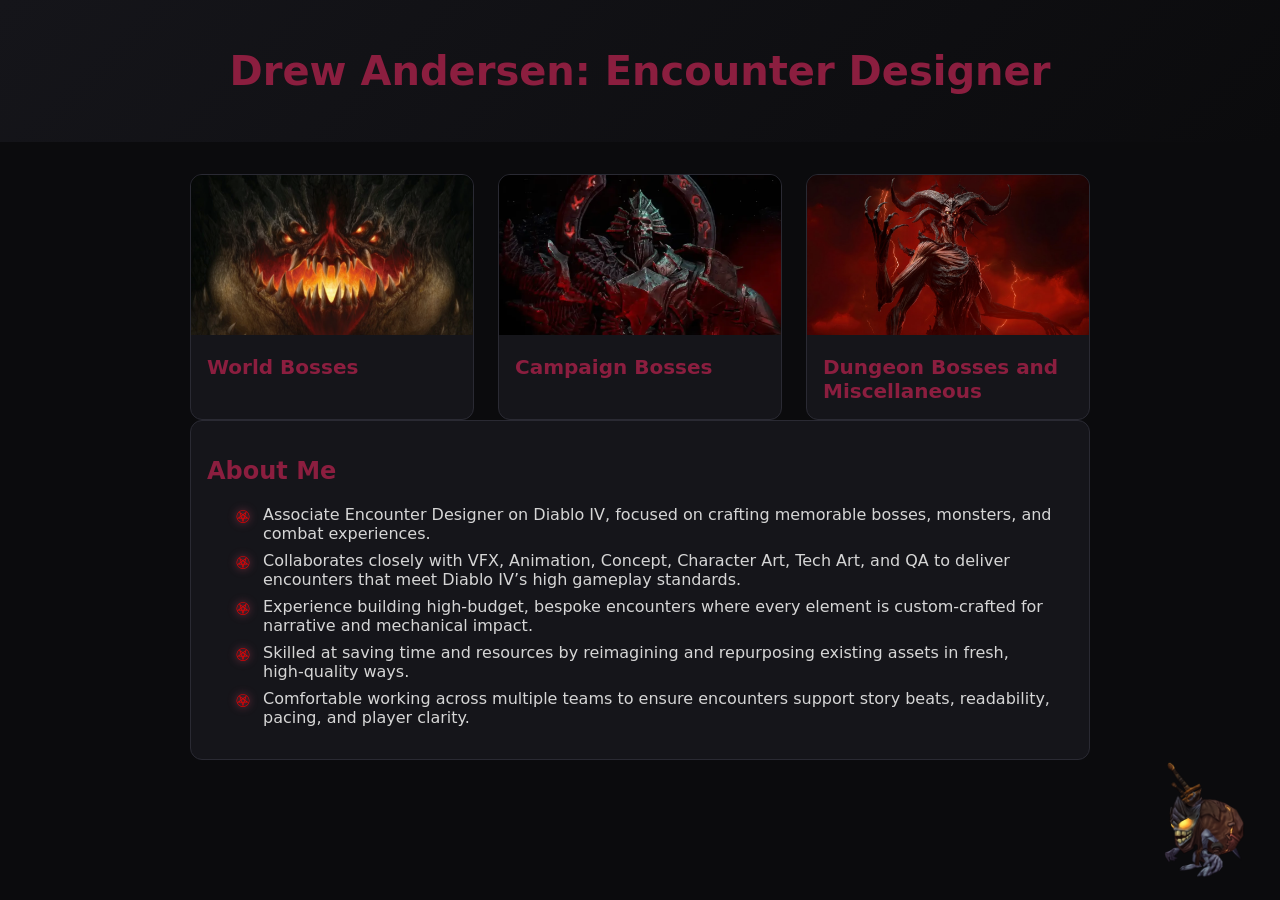
<file: index.html>
<!DOCTYPE html>
<html lang="en">
<head>
  <meta charset="UTF-8">
  <meta name="viewport" content="width=device-width, initial-scale=1.0">
  <title>Encounter Design Portfolio</title>
  <link rel="stylesheet" href="style.css?v=3">
</head>

<body>

  <header>
    <h1>Drew Andersen: Encounter Designer</h1>
   
  </header>

  <div class="container">
    <div class="grid">

      <a class="card" href="world-bosses.html">
        <img src="images/azmohead.jpg" alt="World Bosses">
        <h2>World Bosses</h2>
      </a>

      <a class="card" href="campaign-bosses.html">
        <img src="images/malphas.jpg" alt="Campaign Bosses">
        <h2>Campaign Bosses</h2>
      </a>

      <a class="card" href="dungeon-bosses.html">
        <img src="images/mephisto.jpg" alt="Dungeon Bosses">
        <h2>Dungeon Bosses and Miscellaneous</h2>
      </a>

    </div>

    <!-- 🩸 ABOUT ME SECTION -->
    <section class="monster">
      <h2>About Me</h2>

      <ul>
        <li>Associate Encounter Designer on Diablo IV, focused on crafting memorable bosses, monsters, and combat experiences.</li>
        <li>Collaborates closely with VFX, Animation, Concept, Character Art, Tech Art, and QA to deliver encounters that meet Diablo IV’s high gameplay standards.</li>
        <li>Experience building high‑budget, bespoke encounters where every element is custom‑crafted for narrative and mechanical impact.</li>
        <li>Skilled at saving time and resources by reimagining and repurposing existing assets in fresh, high‑quality ways.</li>
        <li>Comfortable working across multiple teams to ensure encounters support story beats, readability, pacing, and player clarity.</li>
      </ul>
    </section>

  </div>
 <!-- Goblin lives here -->
  <img id="goblin" src="images/treasuregoblin.png" alt="Treasure Goblin">
  <img id="rainbowGoblin" src="images/rainbowgoblin.png" alt="Rainbow Goblin">
  <!-- Goblin script -->
  <script>
  const goblin = document.getElementById("goblin");
  const rainbowGoblin = document.getElementById("rainbowGoblin");
  let clickCount = 0;
  let rainbowSpawned = false;

  function spawnSparkles(target) {
    const sparkleInterval = setInterval(() => {
      const sparkle = document.createElement("div");
      sparkle.classList.add("sparkle");

      const rect = target.getBoundingClientRect();
      const x = rect.left + Math.random() * rect.width;
      const y = rect.top + Math.random() * rect.height;

      sparkle.style.left = x + "px";
      sparkle.style.top = y + "px";

      document.body.appendChild(sparkle);

      setTimeout(() => sparkle.remove(), 800);
    }, 80);

    setTimeout(() => clearInterval(sparkleInterval), 1000);
  }

  goblin.addEventListener("click", () => {
    if (rainbowSpawned) return;

    clickCount++;

    goblin.classList.add("hidden");

    setTimeout(() => {
      const maxX = window.innerWidth - goblin.offsetWidth - 20;
      const randomX = Math.floor(Math.random() * maxX);
      goblin.style.left = randomX + "px";
      goblin.style.right = "auto";

      const centerX = window.innerWidth / 2;
      goblin.style.transform = randomX < centerX ? "scaleX(-1)" : "scaleX(1)";
      goblin.classList.remove("hidden");
    }, 600);

    if (clickCount === 3) {
      rainbowSpawned = true;
      goblin.style.display = "none";

      const centerX = window.innerWidth / 2 - rainbowGoblin.offsetWidth / 2;
      rainbowGoblin.style.left = centerX + "px";
      rainbowGoblin.style.right = "auto";
      rainbowGoblin.style.transform = "scaleX(1)";
      rainbowGoblin.style.opacity = 1;

      // ✨ Sparkle effect
      spawnSparkles(rainbowGoblin);
    }
  });
</script>



</body>
</html>
</file>
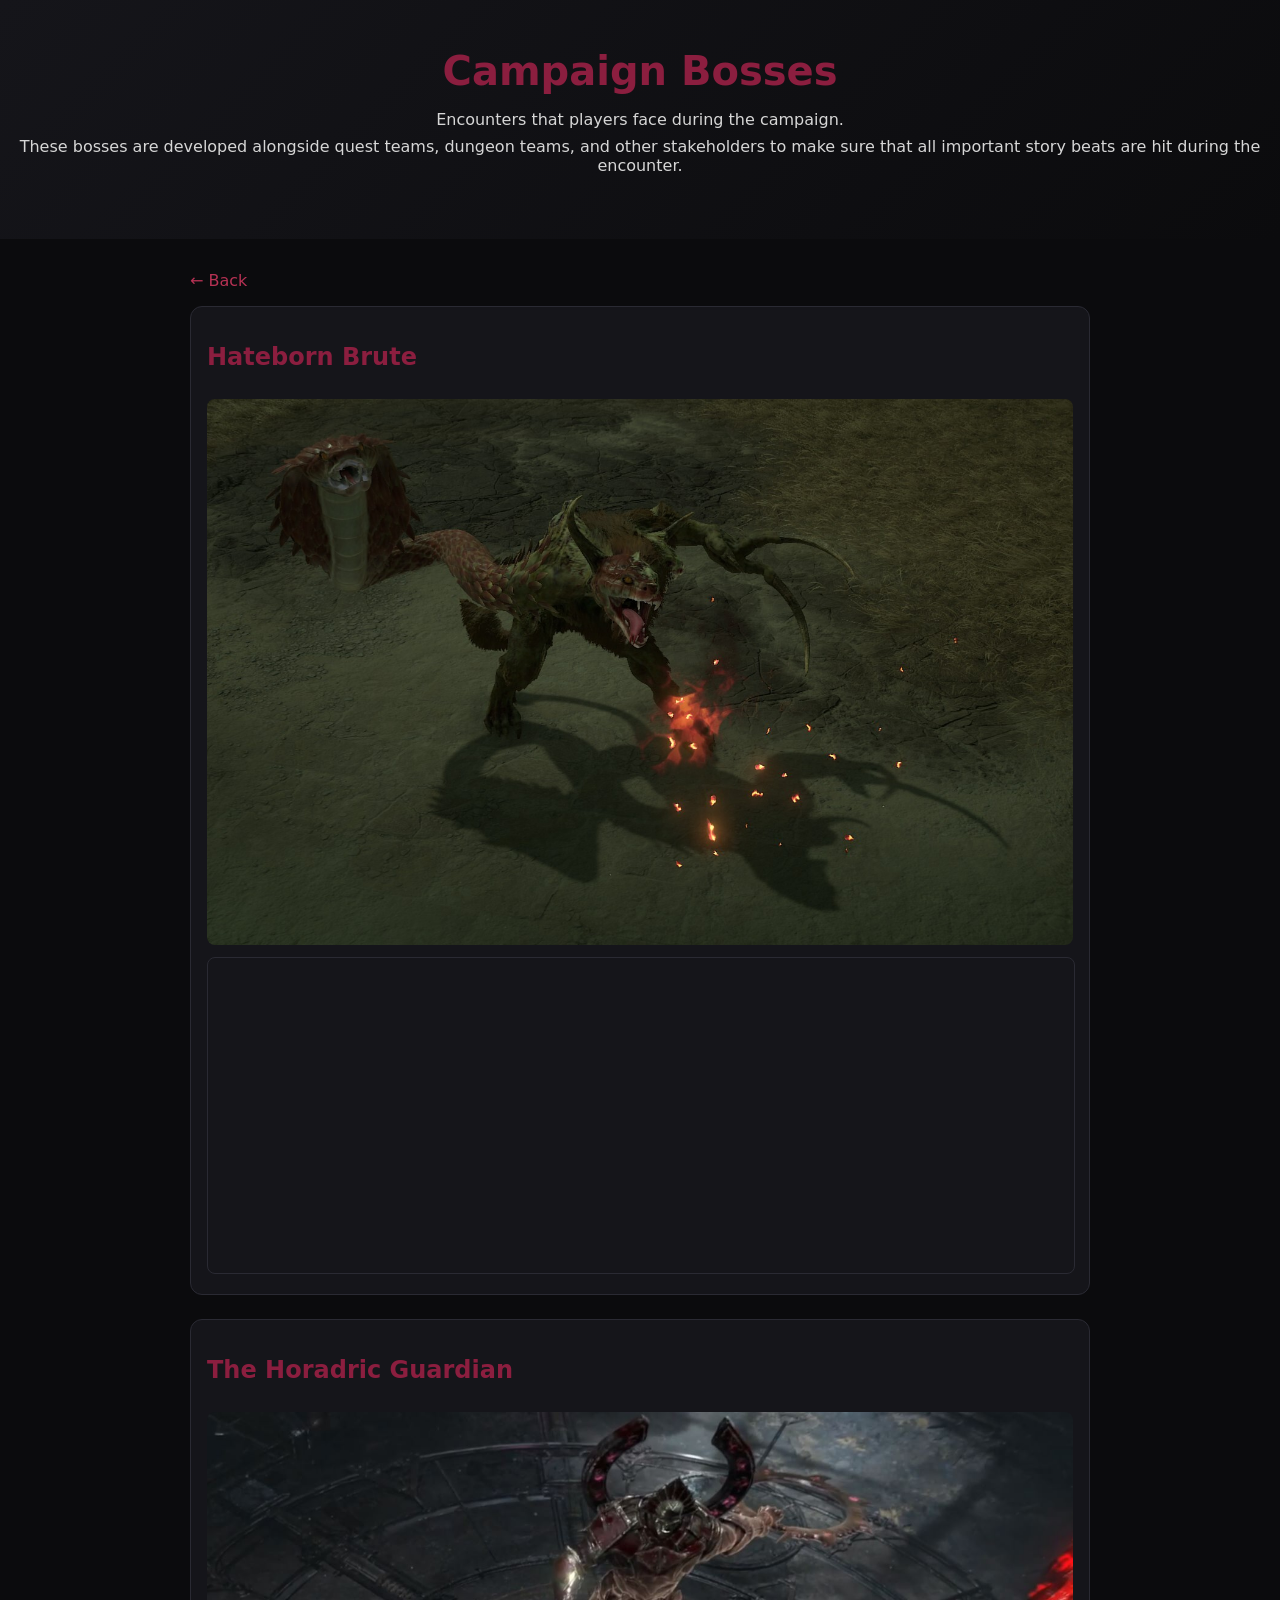
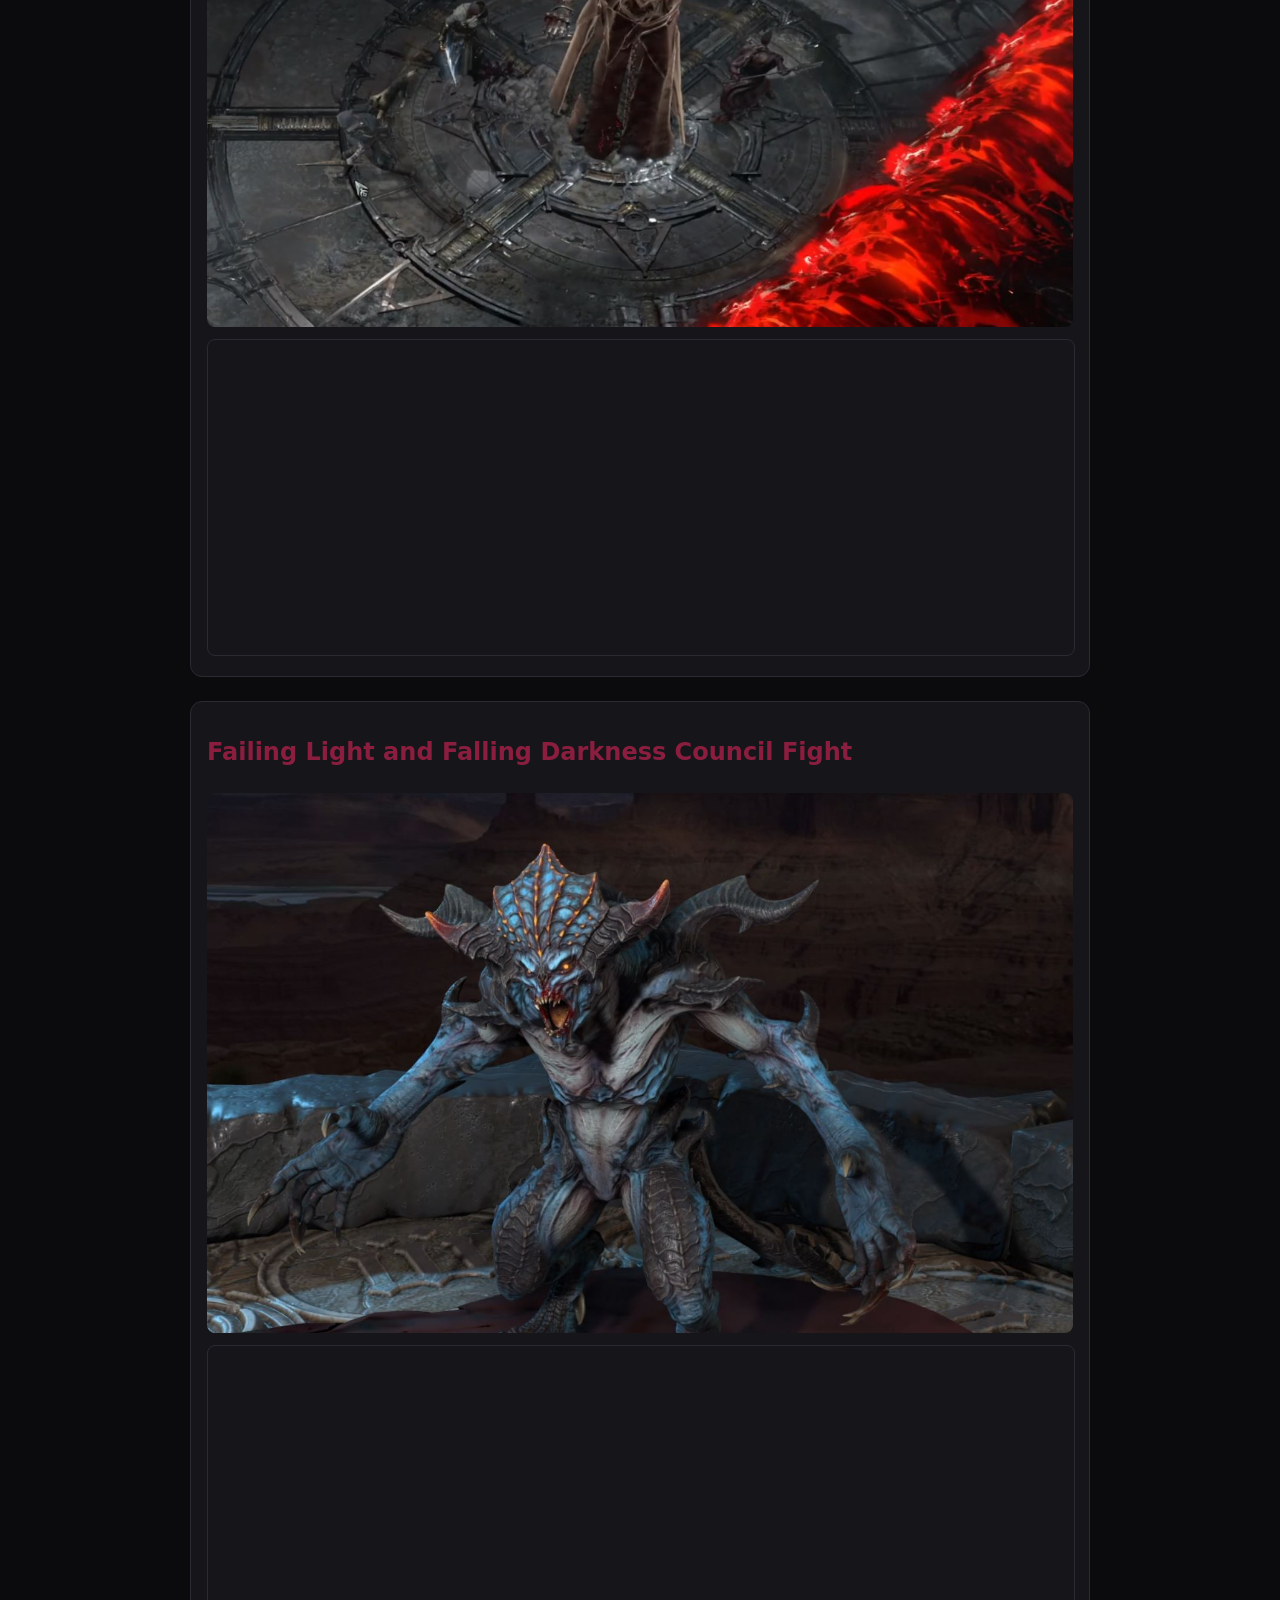
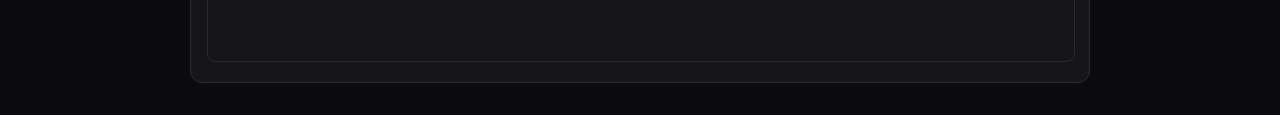
<file: campaign-bosses.html>
<!DOCTYPE html>
<html lang="en">
<head>
  <meta charset="UTF-8">
  <title>Campaign Bosses</title>
  <link rel="stylesheet" href="style.css">
</head>
<body>

<header>
  <h1>Campaign Bosses</h1>
  <ul>
      <li>Encounters that players face during the campaign.</li>
      <li>These bosses are developed alongside quest teams, dungeon teams, and other stakeholders to make sure that all important story beats are hit during the encounter.</li>
     
    </ul>
</header>

<div class="container">

  <a class="back-link" href="index.html">← Back</a>

  <!-- Boss 1 -->
  <section class="monster">
    <h2>Hateborn Brute</h2>

 

    <img src="images/lionsnakechimera.jpg" alt="Hateborn Brute">

    <iframe src="https://www.youtube.com/embed/iyKE-PDUeKs"></iframe>
  </section>

  <!-- Boss 2 -->
  <section class="monster">
    <h2>The Horadric Guardian</h2>

   

    <img src="images/horadricguardian.jpg" alt="Horadric Guardian">

    <iframe src="https://www.youtube.com/embed/XZcnbjXfHCU"></iframe>
  </section>

  <!-- Boss 3 -->
  <section class="monster">
    <h2>Failing Light and Falling Darkness Council Fight</h2>

  

    <img src="images/failinglight.jpg" alt="Failing Light and Falling Darkness Council Fight">

    <iframe src="https://www.youtube.com/embed/gkcURdwR8d0"></iframe>
  </section>

</div>

</body>
</html>
</file>
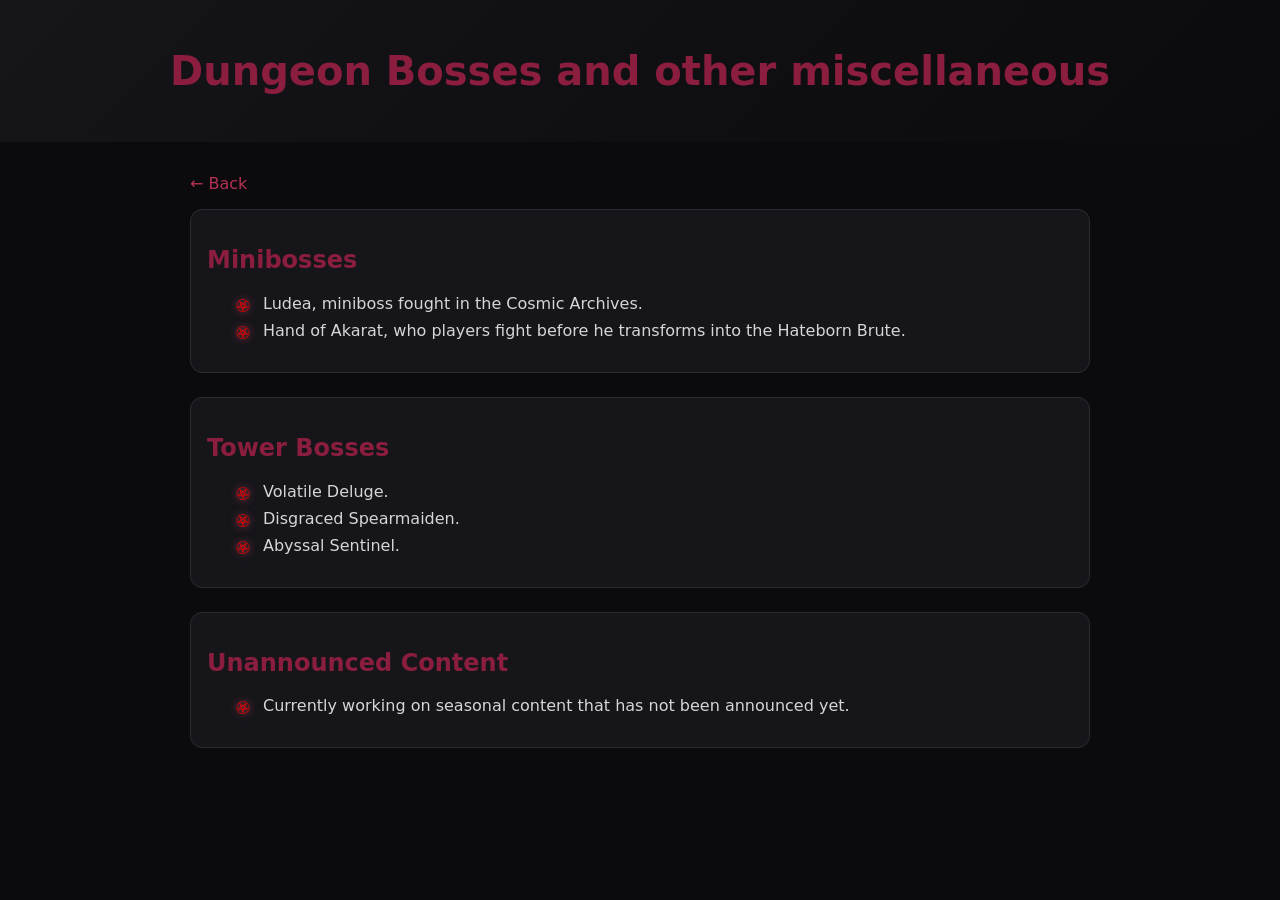
<file: dungeon-bosses.html>
<!DOCTYPE html>
<html lang="en">
<head>
  <meta charset="UTF-8">
  <title>Dungeon Bosses and other miscellaneous</title>
  <link rel="stylesheet" href="style.css">
</head>
<body>

<header>
  <h1>Dungeon Bosses and other miscellaneous</h1>
 
</header>

<div class="container">

  <a class="back-link" href="index.html">← Back</a>

  <!-- Minibosses -->
  <section class="monster">
    <h2>Minibosses</h2>

    <ul>
      <li>Ludea, miniboss fought in the Cosmic Archives.</li>
      <li>Hand of Akarat, who players fight before he transforms into the Hateborn Brute.</li>
    </ul>
  </section>

  <!-- Tower Bosses -->
  <section class="monster">
    <h2>Tower Bosses</h2>

    <ul>
      <li>Volatile Deluge.</li>
      <li>Disgraced Spearmaiden.</li>
      <li>Abyssal Sentinel.</li>
    </ul>
  </section>

  <!-- Unannounced Content -->
  <section class="monster">
    <h2>Unannounced Content</h2>

    <ul>
      <li>Currently working on seasonal content that has not been announced yet.</li>
    </ul>
  </section>

</div>

</body>
</html>
</file>
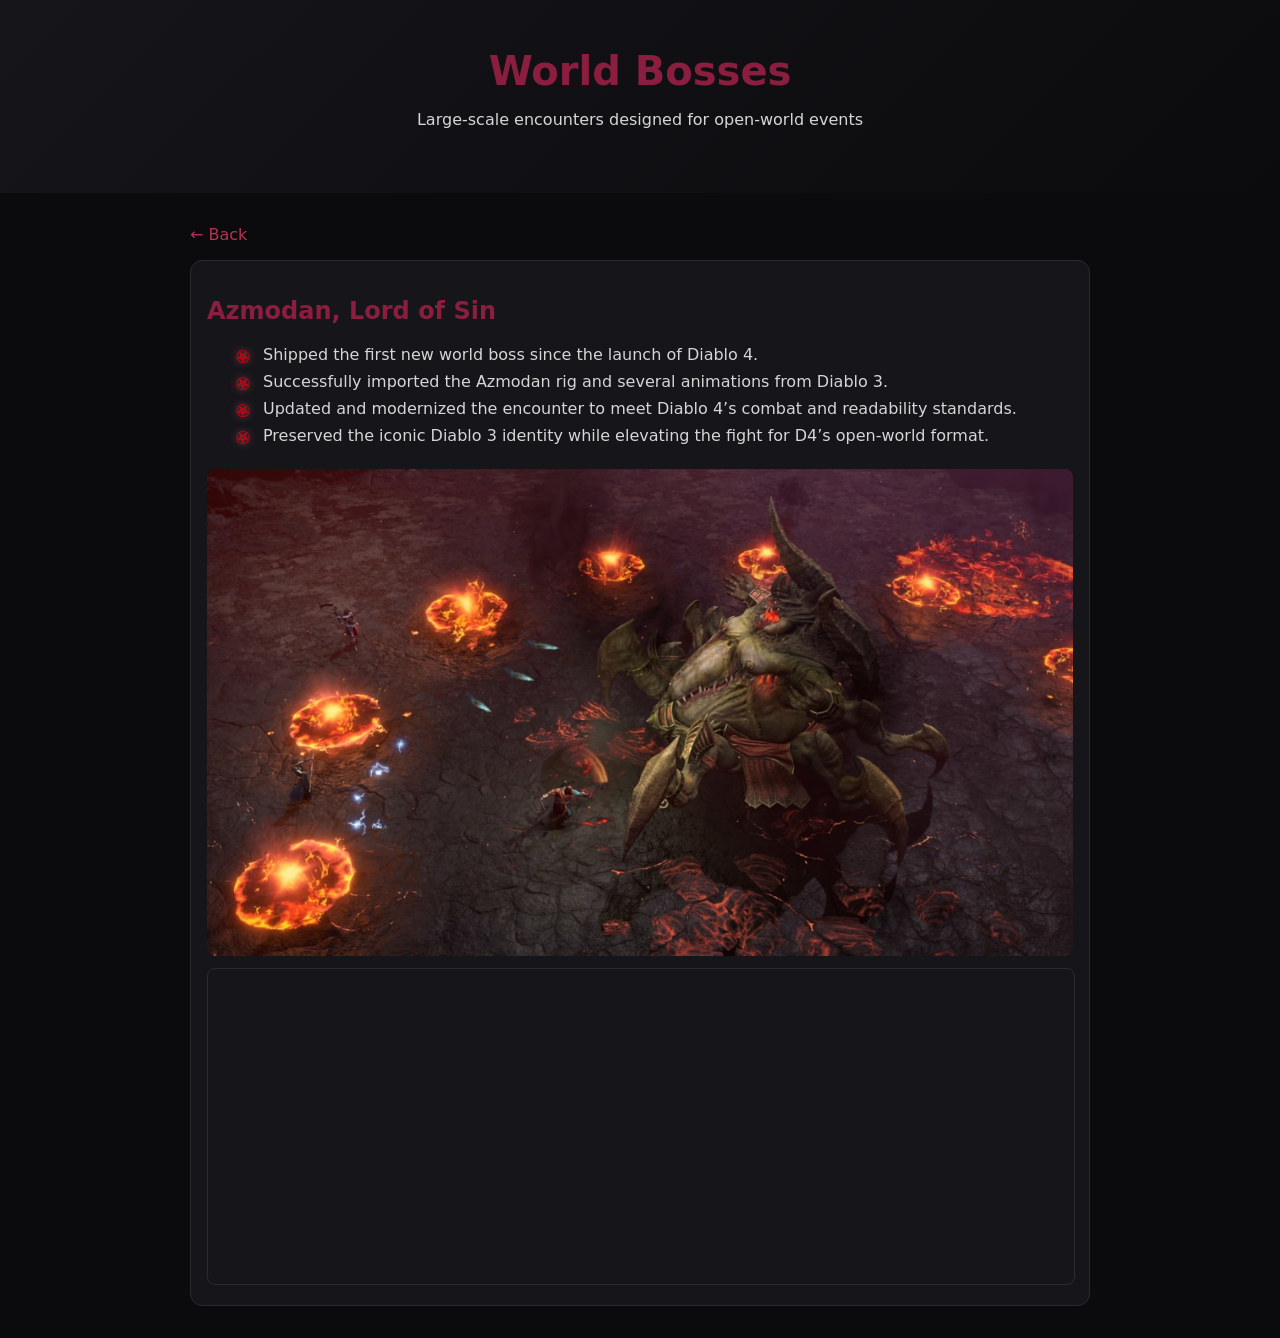
<file: world-bosses.html>
<!DOCTYPE html>
<html lang="en">
<head>
  <meta charset="UTF-8">
  <title>World Bosses</title>
  <link rel="stylesheet" href="style.css">
</head>
<body>

<header>
  <h1>World Bosses</h1>
  <p>Large-scale encounters designed for open-world events</p>
</header>

<div class="container">

  <a class="back-link" href="index.html">← Back</a>

  <!-- Monster 1 -->
  <section class="monster">
    <h2>Azmodan, Lord of Sin</h2>

    <ul>
      <li>Shipped the first new world boss since the launch of Diablo 4.</li>
      <li>Successfully imported the Azmodan rig and several animations from Diablo 3.</li>
      <li>Updated and modernized the encounter to meet Diablo 4’s combat and readability standards.</li>
      <li>Preserved the iconic Diablo 3 identity while elevating the fight for D4’s open‑world format.</li>
    </ul>

    <img src="images/azmodan_combat.jpg" alt="Azmodan">

    <iframe src="https://www.youtube.com/embed/ZOTzfOg5u10"></iframe>
  </section>

</div>

</body>
</html>
</file>
<file: style.css>
body {
  margin: 0;
  font-family: system-ui, sans-serif;
  background: #0b0b0d;
  color: #d6d6d6;
}

/* HEADER */
header {
  text-align: center;
  padding: 3rem 1rem;
  background: linear-gradient(135deg, #15151a, #0b0b0d);
}

h1 {
  margin: 0;
  font-size: 2.5rem;
}

h1, h2 {
  color: #8b1e3f;
}

/* LAYOUT */
.container {
  max-width: 900px;
  margin: 2rem auto;
  padding: 0 1rem;
}

.grid {
  display: grid;
  gap: 1.5rem;
  grid-template-columns: repeat(auto-fit, minmax(250px, 1fr));
}

/* CARDS */
.card {
  background: #15151a;
  border: 1.1px solid #2a2a33;
  border-radius: 0.75rem;
  overflow: hidden;
  transition: transform 0.25s ease, box-shadow 0.25s ease;
  text-decoration: none;
  color: inherit;
}

.card:hover {
  transform: translateY(-6px);
  box-shadow: 0 0 4px #8b1e3f;
}

.card img {
  width: 100%;
  height: 160px;
  object-fit: cover;
  pointer-events: none;
}

.card h2 {
  margin: 0;
  padding: 1rem;
  font-size: 1.25rem;
  pointer-events: none;
}

/* BACK LINK */
.back-link {
  display: inline-block;
  margin-bottom: 1rem;
  color: #b73254;
  text-decoration: none;
}

.back-link:hover {
  color: #d94a6c;
  text-shadow: 0 0 2px #d94a6c;
}

/* MONSTER SECTIONS */
.monster {
  background: #15151a;
  border: 1px solid #2a2a33;
  padding: 1rem;
  border-radius: 0.75rem;
  margin-bottom: 1.5rem;
}

.monster img {
  width: 100%;
  border-radius: 0.5rem;
  margin-top: 0.5rem;
}

.monster h2 {
  color: #8b1e3f;
  transition: color 0.25s ease, text-shadow 0.25s ease;
}

.monster h2:hover {
  color: #d94a6c;
  text-shadow: 0 0 2px #d94a6c;
}

.monster p {
  color: #9a9a9a;
}

/* IFRAME */
iframe {
  width: 100%;
  height: 315px;
  border: 1px solid #2a2a33;
  border-radius: 0.5rem;
  margin-top: 0.5rem;
}

/* CRIMSON UNDERLINE ANIMATION (links) */
a {
  position: relative;
  color: #b73254;
  transition: color 0.25s ease;
}

a::after {
  content: "";
  position: absolute;
  left: 0;
  bottom: -2px;
  width: 0%;
  height: 2px;
  background: #d94a6c;
  transition: width 0.25s ease;
}

a:hover {
  color: #d94a6c;
  text-shadow: 0 0 2px #d94a6c;
}

a:hover::after {
  width: 100%;
}

/* 🔥 PENTAGRAM BULLETS — glow ONLY on the icon, NOT the text */
ul {
  list-style: none;
  padding-left: 1.75rem;
}

ul li {
  position: relative;
  padding-left: 1.75rem;
  margin-bottom: 0.5rem;
  color: #d6d6d6;
  text-shadow: none;
}

ul li::before {
  content: "";
  position: absolute;
  left: 0;
  top: 4px;
  width: 16px;
  height: 16px;
  background: url("images/pentagram.png") no-repeat center center;
  background-size: 16px 16px;
  filter: drop-shadow(0 0 4px #d94a6c);
}

/* 🩸 HEADER LIST — NO PENTAGRAMS, CENTERED TEXT */
header ul {
  list-style: none;
  padding-left: 0;
  margin-top: 1rem;
}

header ul li {
  padding-left: 0;
  margin-bottom: 0.5rem;
}

header ul li::before {
  content: none;
  background: none;
  filter: none;
}

#goblin {
  position: fixed;
  bottom: 20px;
  right: 20px;
  width: 120px;
  cursor: pointer;
  z-index: 9999;
  transition: opacity 0.1s ease;
}

#goblin.hidden {
  opacity: 0;
}

#rainbowGoblin {
  position: fixed;
  bottom: 20px;
  width: 120px;
  cursor: pointer;
  z-index: 9999;
  opacity: 0;
  transition: opacity 0.6s ease;
}

.sparkle {
  position: absolute;
  width: 6px;
  height: 6px;
  background: radial-gradient(circle, white, rgba(255,255,255,0));
  border-radius: 50%;
  pointer-events: none;
  animation: sparkleFade 0.8s ease-out forwards;
  z-index: 10000;
}

@keyframes sparkleFade {
  0% {
    transform: scale(1);
    opacity: 1;
  }
  100% {
    transform: scale(2);
    opacity: 0;
  }
}

@media only screen and (max-width: 900px) {
  #goblin,
  #rainbowGoblin {
    display: none !important;
    opacity: 0 !important;
    visibility: hidden !important;
  }
}
</file>
